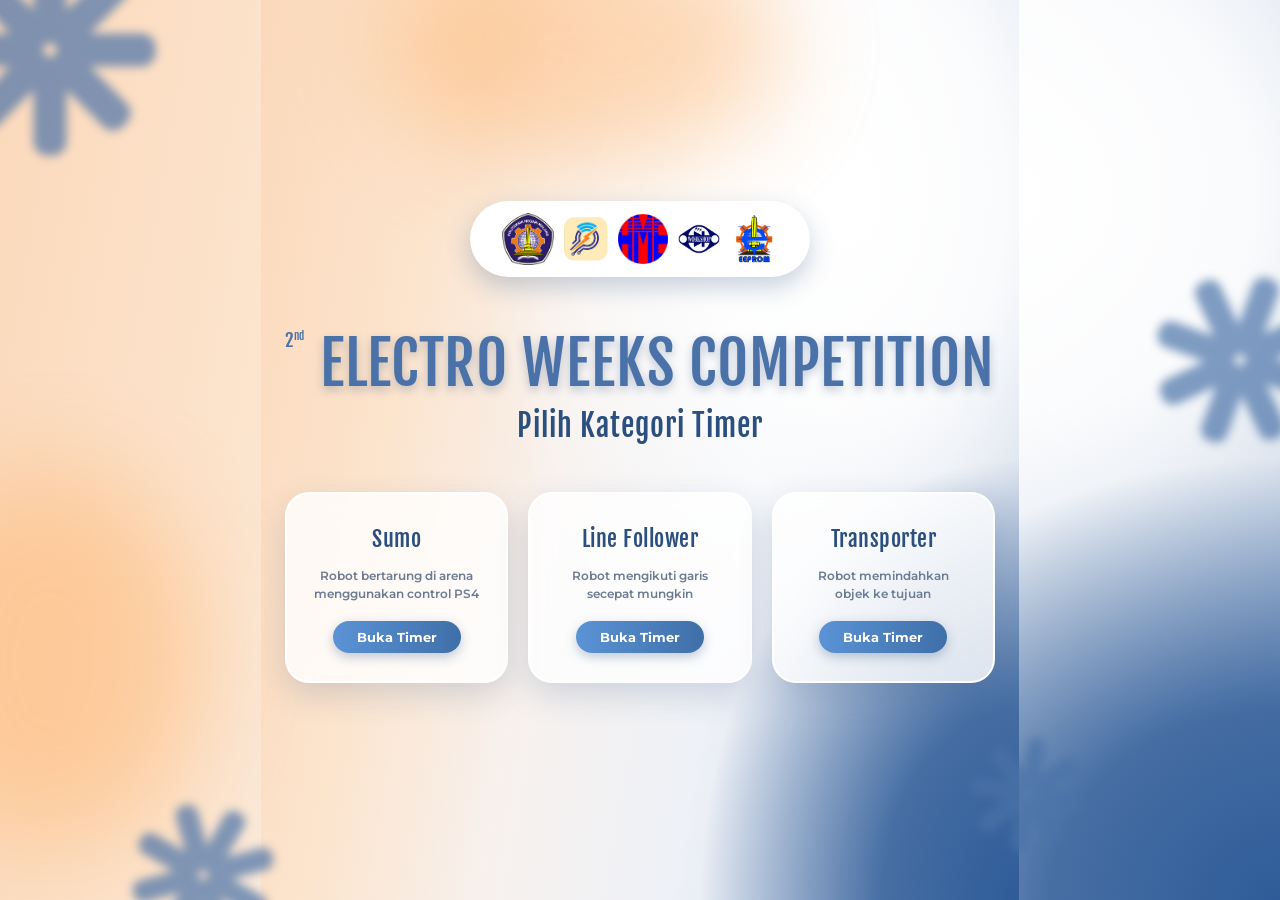
<file: index.html>
<!DOCTYPE html>
<html lang="id">
<head>
  <meta charset="utf-8">
  <meta name="viewport" content="width=device-width, initial-scale=1">
  <title>EWC Timer</title>
  <link href="https://fonts.googleapis.com/css2?family=Fjalla+One&family=Oswald:wght@500;700&family=Montserrat:ital,wght@0,600;0,800;1,800&display=swap" rel="stylesheet">
  <style>
    :root {
      --blue: #3f6fa8;
      --blue-d: #2b4f7e;
      --title: #4a72a8;
      --orange: #ffa94d;
      --yellow: #ffc72c;
      --ink: #1d2f48;
    }

    * { box-sizing: border-box; }

    html, body {
      margin: 0;
      min-height: 100%;
      font-family: Montserrat, system-ui, sans-serif;
      color: var(--ink);
      background:
        radial-gradient(ellipse 60% 70% at 100% 100%, #2f5c98 0%, rgba(47,92,152,.85) 30%, rgba(47,92,152,0) 70%),
        radial-gradient(ellipse 50% 60% at 78% 22%, #ffffff 0%, rgba(255,255,255,.9) 40%, rgba(255,255,255,0) 100%),
        linear-gradient(100deg, #fbd9bb 0%, #fce4cd 22%, #f7f1ee 42%, #eef1f7 62%, #cfd9e8 85%, #aebfd8 100%);
      min-height: 100dvh;
      display: flex;
      align-items: center;
      justify-content: center;
      overflow: hidden;
    }

    /* asterisk dekorasi */
    .ast {
      position: fixed;
      color: #4a72a8;
      opacity: .7;
      filter: blur(5px);
      pointer-events: none;
    }
    .ast svg { width: 100%; height: 100%; display: block; fill: currentColor; }
    .ast.a1 { width: 220px; height: 220px; left: -60px; top: -60px; }
    .ast.a2 { width: 180px; height: 180px; right: -50px; top: 30%; transform: rotate(20deg); }
    .ast.a3 { width: 150px; height: 150px; left: 10%; bottom: -50px; transform: rotate(-15deg); }
    .ast.a4 { width: 120px; height: 120px; right: 15%; bottom: 5%; transform: rotate(10deg); }

    .blob {
      position: fixed;
      border-radius: 50%;
      background: #ffb066;
      filter: blur(50px);
      opacity: .45;
      pointer-events: none;
    }
    .blob.b1 { width: 400px; height: 250px; left: 30%; top: -80px; }
    .blob.b2 { width: 300px; height: 380px; left: -100px; bottom: 50px; }

    /* ===== Konten ===== */
    .wrap {
      position: relative;
      z-index: 1;
      width: 100%;
      max-width: 860px;
      padding: 40px 24px 56px;
      display: flex;
      flex-direction: column;
      align-items: center;
      gap: 48px;
    }

    /* logo pill */
    .logos {
      width: 340px;
      height: 76px;
      border-radius: 999px;
      background: #fff;
      box-shadow: 0 10px 24px rgba(43,79,126,.25);
      display: flex;
      align-items: center;
      justify-content: center;
      gap: 10px;
      padding: 0 18px;
    }
    .logos img { object-fit: contain; width: auto; flex-shrink: 0; }
    .logos .logo-polinema  { height: 52px; }
    .logos .logo-emc1      { height: 44px; }
    .logos .logo-emc2      { height: 50px; }
    .logos .logo-workshop  { height: 42px; }
    .logos .logo-eeprom    { height: 48px; }

    /* judul */
    .head { text-align: center; color: var(--title); font-family: "Fjalla One", Oswald, sans-serif; }
    .head .edition { display: flex; align-items: flex-start; justify-content: center; gap: 2px; }
    .head .sup { font-size: 18px; font-weight: 400; margin-top: 6px; line-height: 1; }
    .head h1 {
      margin: 0;
      font-weight: 400;
      font-size: clamp(32px, 5vw, 60px);
      letter-spacing: 1px;
      text-transform: uppercase;
      text-shadow: 0 4px 10px rgba(43,79,126,.3);
      white-space: nowrap;
    }
    .head h2 {
      margin: 6px 0 0;
      font-size: clamp(18px, 2.5vw, 30px);
      font-weight: 400;
      letter-spacing: 1px;
      color: var(--blue-d);
    }

    /* kartu pilihan */
    .cards {
      display: flex;
      flex-wrap: wrap;
      gap: 20px;
      justify-content: center;
      width: 100%;
    }

    .card {
      flex: 1 1 220px;
      max-width: 240px;
      background: rgba(255,255,255,.8);
      backdrop-filter: blur(10px);
      border: 2px solid rgba(255,255,255,.9);
      border-radius: 24px;
      padding: 32px 20px 28px;
      text-align: center;
      box-shadow: 0 12px 32px rgba(43,79,126,.18);
      cursor: pointer;
      text-decoration: none;
      color: inherit;
      transition: transform .2s, box-shadow .2s, border-color .2s;
      display: flex;
      flex-direction: column;
      align-items: center;
      gap: 14px;
    }
    .card:hover {
      transform: translateY(-6px);
      box-shadow: 0 20px 44px rgba(43,79,126,.28);
      border-color: var(--blue);
    }

    .card-icon {
      width: 64px; height: 64px;
      border-radius: 18px;
      display: flex; align-items: center; justify-content: center;
      font-size: 32px;
    }

    .card-label {
      font-size: 11px;
      font-weight: 800;
      letter-spacing: .15em;
      text-transform: uppercase;
      color: var(--blue);
    }
    .card-name {
      font-family: "Fjalla One", Oswald, sans-serif;
      font-size: 22px;
      font-weight: 400;
      color: var(--blue-d);
      letter-spacing: .5px;
      line-height: 1.2;
    }
    .card-desc {
      font-size: 12px;
      font-weight: 600;
      color: #6b7b93;
      line-height: 1.5;
    }

    .card-btn {
      margin-top: 4px;
      padding: 8px 24px;
      border-radius: 999px;
      border: none;
      background: linear-gradient(90deg, #5b93d6, var(--blue));
      color: #fff;
      font: 700 13px Montserrat, sans-serif;
      cursor: pointer;
      box-shadow: 0 4px 12px rgba(43,79,126,.3);
      pointer-events: none; /* klik ditangani oleh <a> */
    }
    .card:hover .card-btn {
      background: linear-gradient(90deg, var(--orange), var(--yellow));
      color: #4a2c00;
    }
  </style>
</head>
<body>
  <!-- dekorasi -->
  <svg width="0" height="0" style="position:absolute"><defs>
    <symbol id="ast" viewBox="-100 -100 200 200">
      <rect x="-15" y="-96" width="30" height="90" rx="13" transform="rotate(0)"/>
      <rect x="-15" y="-96" width="30" height="90" rx="13" transform="rotate(45)"/>
      <rect x="-15" y="-96" width="30" height="90" rx="13" transform="rotate(90)"/>
      <rect x="-15" y="-96" width="30" height="90" rx="13" transform="rotate(135)"/>
      <rect x="-15" y="-96" width="30" height="90" rx="13" transform="rotate(180)"/>
      <rect x="-15" y="-96" width="30" height="90" rx="13" transform="rotate(225)"/>
      <rect x="-15" y="-96" width="30" height="90" rx="13" transform="rotate(270)"/>
      <rect x="-15" y="-96" width="30" height="90" rx="13" transform="rotate(315)"/>
    </symbol>
  </defs></svg>
  <div class="blob b1"></div>
  <div class="blob b2"></div>
  <div class="ast a1"><svg><use href="#ast"/></svg></div>
  <div class="ast a2"><svg><use href="#ast"/></svg></div>
  <div class="ast a3"><svg><use href="#ast"/></svg></div>
  <div class="ast a4"><svg><use href="#ast"/></svg></div>

  <div class="wrap">
    <!-- Logo -->
    <div class="logos">
      <img class="logo-polinema" src="assets/logo-polinema.png" alt="Polinema">
      <img class="logo-emc1" src="assets/logo-emc-1.png" alt="EMC">
      <img class="logo-emc2" src="assets/logo-emc-2.png" alt="EMC">
      <img class="logo-workshop" src="assets/logo-workshop.png" alt="Workshop">
      <img class="logo-eeprom" src="assets/logo-eeprom.png" alt="EEPROM">
    </div>

    <!-- Judul -->
    <div class="head">
      <div class="edition">
        <span class="sup">2<sup style="font-size:.6em">nd</sup></span>
        <h1>&nbsp;Electro Weeks Competition</h1>
      </div>
      <h2>Pilih Kategori Timer</h2>
    </div>

    <!-- Kartu pilihan -->
    <div class="cards">
      <a class="card" href="sumo.html">
        <div class="card-name">Sumo</div>
        <div class="card-desc">Robot bertarung di arena<br>menggunakan control PS4</div>
        <button class="card-btn">Buka Timer</button>
      </a>

      <a class="card" href="LF.html">
        <div class="card-name">Line Follower</div>
        <div class="card-desc">Robot mengikuti garis<br>secepat mungkin</div>
        <button class="card-btn">Buka Timer</button>
      </a>

      <a class="card" href="transporter.html">
        <div class="card-name">Transporter</div>
        <div class="card-desc">Robot memindahkan<br>objek ke tujuan</div>
        <button class="card-btn">Buka Timer</button>
      </a>
    </div>
  </div>
</body>
</html>
</file>
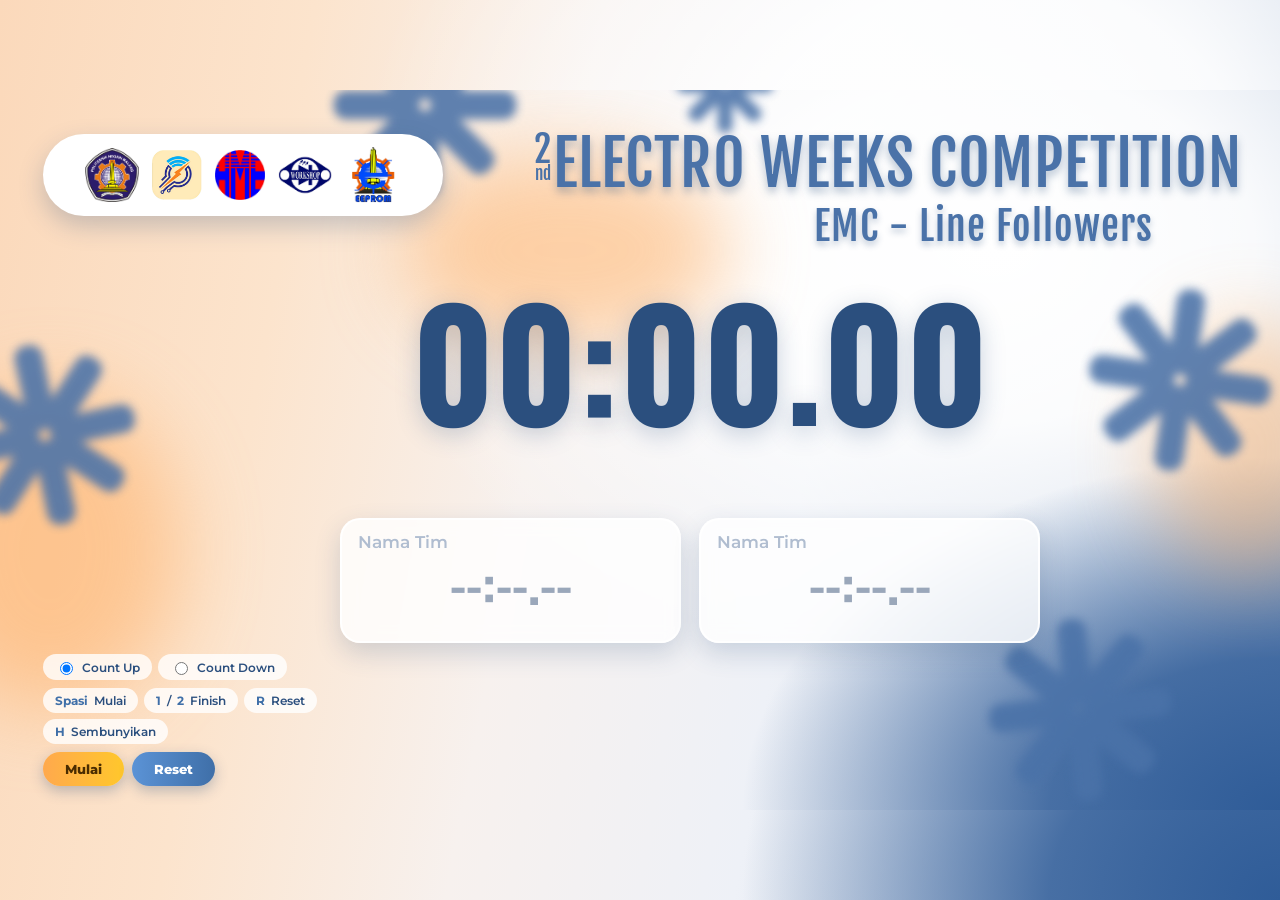
<file: LF.html>
<!DOCTYPE html>
<html lang="id">
<head>
  <meta charset="utf-8">
  <meta name="viewport" content="width=device-width, initial-scale=1">
  <title>Timer</title>
  <link href="https://fonts.googleapis.com/css2?family=Fjalla+One&family=Oswald:wght@500;700&family=Montserrat:ital,wght@0,600;0,800;1,800&display=swap" rel="stylesheet">
  <link rel="stylesheet" href="../css/style.css">
</head>
<body data-cat="lf">
  <svg width="0" height="0" style="position:absolute"><defs>
    <symbol id="ast" viewBox="-100 -100 200 200"><rect x="-15" y="-96" width="30" height="90" rx="13" transform="rotate(0)"/><rect x="-15" y="-96" width="30" height="90" rx="13" transform="rotate(45)"/><rect x="-15" y="-96" width="30" height="90" rx="13" transform="rotate(90)"/><rect x="-15" y="-96" width="30" height="90" rx="13" transform="rotate(135)"/><rect x="-15" y="-96" width="30" height="90" rx="13" transform="rotate(180)"/><rect x="-15" y="-96" width="30" height="90" rx="13" transform="rotate(225)"/><rect x="-15" y="-96" width="30" height="90" rx="13" transform="rotate(270)"/><rect x="-15" y="-96" width="30" height="90" rx="13" transform="rotate(315)"/></symbol>
  </defs></svg>

  <div id="stage">
    <div class="blob b1"></div><div class="blob b2"></div><div class="blob b3"></div>
    <div class="ast a1"><svg><use href="#ast"/></svg></div>
    <div class="ast a2"><svg><use href="#ast"/></svg></div>
    <div class="ast a3"><svg><use href="#ast"/></svg></div>
    <div class="ast a4"><svg><use href="#ast"/></svg></div>
    <div class="ast a5"><svg><use href="#ast"/></svg></div>

    <div class="logos">
      <img class="logo-polinema" src="../assets/logo-polinema.png" alt="Polinema">
      <img class="logo-emc1" src="../assets/logo-emc-1.png" alt="EMC">
      <img class="logo-emc2" src="../assets/logo-emc-2.png" alt="EMC">
      <img class="logo-workshop" src="../assets/logo-workshop.png" alt="Workshop">
      <img class="logo-eeprom" src="../assets/logo-eeprom.png" alt="EEPROM">
    </div>

    <div class="head">
      <div class="t-row">
        <div class="ord"><b id="ordNum"></b><i id="ordSuf"></i></div>
        <h1 id="title"></h1>
      </div>
      <h2 id="subtitle"></h2>
    </div>

    <div class="timer-area">
      <div class="time" id="time">00:00.00</div>
    </div>

    <div class="cards">
      <div class="card" id="c1">
        <div class="card-top">
          <input class="team-input" id="team1" type="text" placeholder="Nama Tim" maxlength="30">
        </div>
        <div class="ct" id="t1">--:--.--</div>
        <div class="sub" id="s1"></div>
      </div>
      <div class="card" id="c2">
        <div class="card-top">
          <input class="team-input" id="team2" type="text" placeholder="Nama Tim" maxlength="30">
        </div>
        <div class="ct" id="t2">--:--.--</div>
        <div class="sub" id="s2"></div>
      </div>
    </div>

    <div class="controls">
      <div class="row">
        <label><input type="radio" name="mode" id="modeUp" checked> Count Up</label>
        <label><input type="radio" name="mode" id="modeDown"> Count Down</label>
        <span class="chip" id="cdBox">Set: <input type="number" id="setMinutes" min="0" max="99" value="3"> menit</span>
      </div>
      <div class="row"><span class="chip"><b>Spasi</b> Mulai</span><span class="chip"><b>1</b>/<b>2</b> Finish</span><span class="chip"><b>R</b> Reset</span><span class="chip"><b>H</b> Sembunyikan</span></div>
      <div class="btns"><button class="o" tabindex="-1" id="bs">Mulai</button><button tabindex="-1" id="br">Reset</button></div>
    </div>
  </div>

  <script src="../js/config.js"></script>
  <script src="../js/app.js"></script>
</body>
</html>
</file>
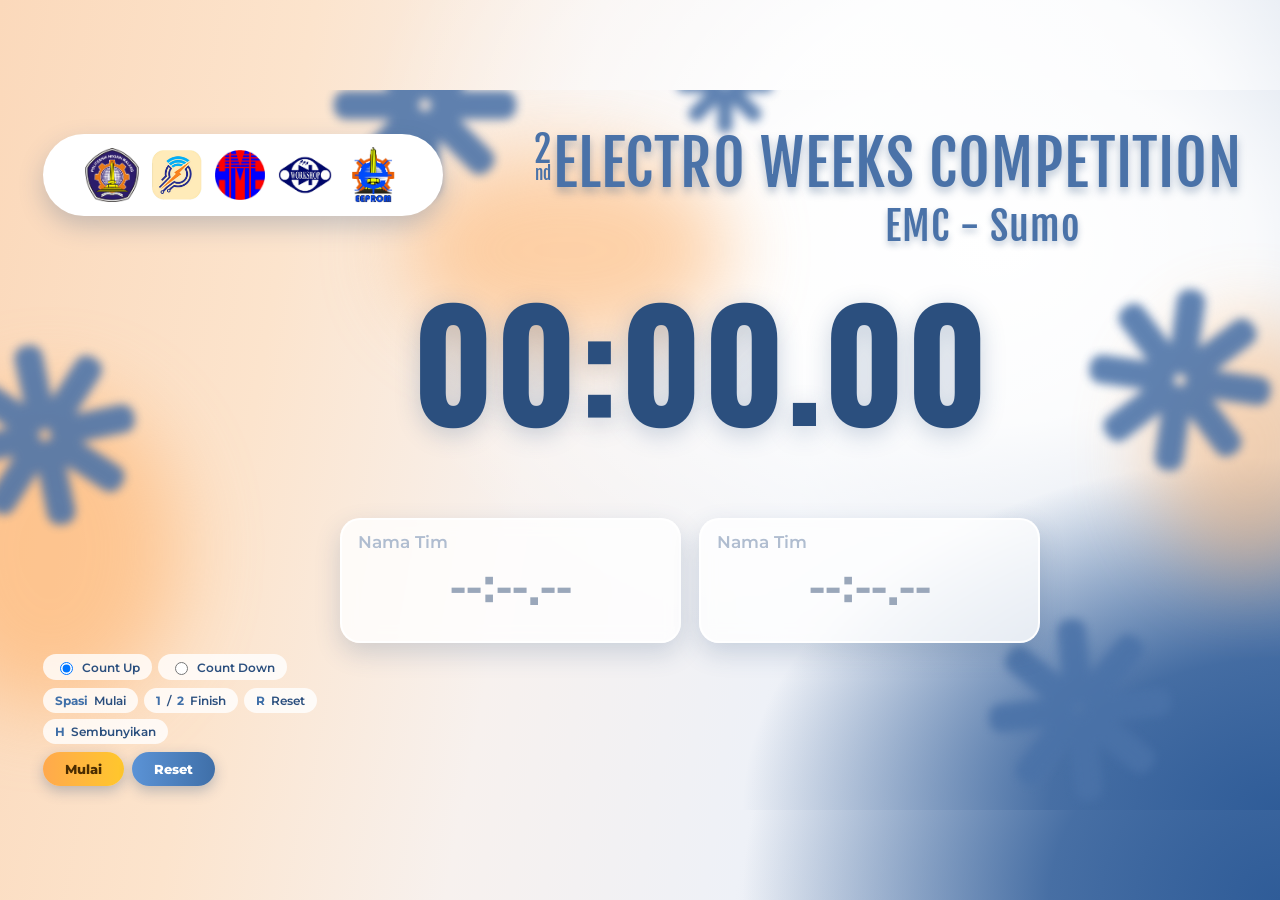
<file: sumo.html>
<!DOCTYPE html>
<html lang="id">
<head>
  <meta charset="utf-8">
  <meta name="viewport" content="width=device-width, initial-scale=1">
  <title>Timer</title>
  <link href="https://fonts.googleapis.com/css2?family=Fjalla+One&family=Oswald:wght@500;700&family=Montserrat:ital,wght@0,600;0,800;1,800&display=swap" rel="stylesheet">
  <link rel="stylesheet" href="css/style.css">
</head>
<body data-cat="sumo">
  <svg width="0" height="0" style="position:absolute"><defs>
    <symbol id="ast" viewBox="-100 -100 200 200"><rect x="-15" y="-96" width="30" height="90" rx="13" transform="rotate(0)"/><rect x="-15" y="-96" width="30" height="90" rx="13" transform="rotate(45)"/><rect x="-15" y="-96" width="30" height="90" rx="13" transform="rotate(90)"/><rect x="-15" y="-96" width="30" height="90" rx="13" transform="rotate(135)"/><rect x="-15" y="-96" width="30" height="90" rx="13" transform="rotate(180)"/><rect x="-15" y="-96" width="30" height="90" rx="13" transform="rotate(225)"/><rect x="-15" y="-96" width="30" height="90" rx="13" transform="rotate(270)"/><rect x="-15" y="-96" width="30" height="90" rx="13" transform="rotate(315)"/></symbol>
  </defs></svg>

  <div id="stage">
    <div class="blob b1"></div><div class="blob b2"></div><div class="blob b3"></div>
    <div class="ast a1"><svg><use href="#ast"/></svg></div>
    <div class="ast a2"><svg><use href="#ast"/></svg></div>
    <div class="ast a3"><svg><use href="#ast"/></svg></div>
    <div class="ast a4"><svg><use href="#ast"/></svg></div>
    <div class="ast a5"><svg><use href="#ast"/></svg></div>

    <div class="logos">
      <img class="logo-polinema" src="assets/logo-polinema.png" alt="Polinema">
      <img class="logo-emc1" src="assets/logo-emc-1.png" alt="EMC">
      <img class="logo-emc2" src="assets/logo-emc-2.png" alt="EMC">
      <img class="logo-workshop" src="assets/logo-workshop.png" alt="Workshop">
      <img class="logo-eeprom" src="assets/logo-eeprom.png" alt="EEPROM">
    </div>

    <div class="head">
      <div class="t-row">
        <div class="ord"><b id="ordNum"></b><i id="ordSuf"></i></div>
        <h1 id="title"></h1>
      </div>
      <h2 id="subtitle"></h2>
    </div>

    <div class="timer-area">
      <div class="time" id="time">00:00.00</div>
    </div>

    <div class="cards">
      <div class="card" id="c1">
        <div class="card-top">
          <input class="team-input" id="team1" type="text" placeholder="Nama Tim" maxlength="30">
        </div>
        <div class="ct" id="t1">--:--.--</div>
        <div class="sub" id="s1"></div>
      </div>
      <div class="card" id="c2">
        <div class="card-top">
          <input class="team-input" id="team2" type="text" placeholder="Nama Tim" maxlength="30">
        </div>
        <div class="ct" id="t2">--:--.--</div>
        <div class="sub" id="s2"></div>
      </div>
    </div>

    <div class="controls">
      <div class="row">
        <label><input type="radio" name="mode" id="modeUp" checked> Count Up</label>
        <label><input type="radio" name="mode" id="modeDown"> Count Down</label>
        <span class="chip" id="cdBox">Set: <input type="number" id="setMinutes" min="0" max="99" value="3"> menit</span>
      </div>
      <div class="row"><span class="chip"><b>Spasi</b> Mulai</span><span class="chip"><b>1</b>/<b>2</b> Finish</span><span class="chip"><b>R</b> Reset</span><span class="chip"><b>H</b> Sembunyikan</span></div>
      <div class="btns"><button class="o" tabindex="-1" id="bs">Mulai</button><button tabindex="-1" id="br">Reset</button></div>
    </div>
  </div>

  <script src="js/config.js"></script>
  <script src="js/app.js"></script>
</body>
</html>
</file>
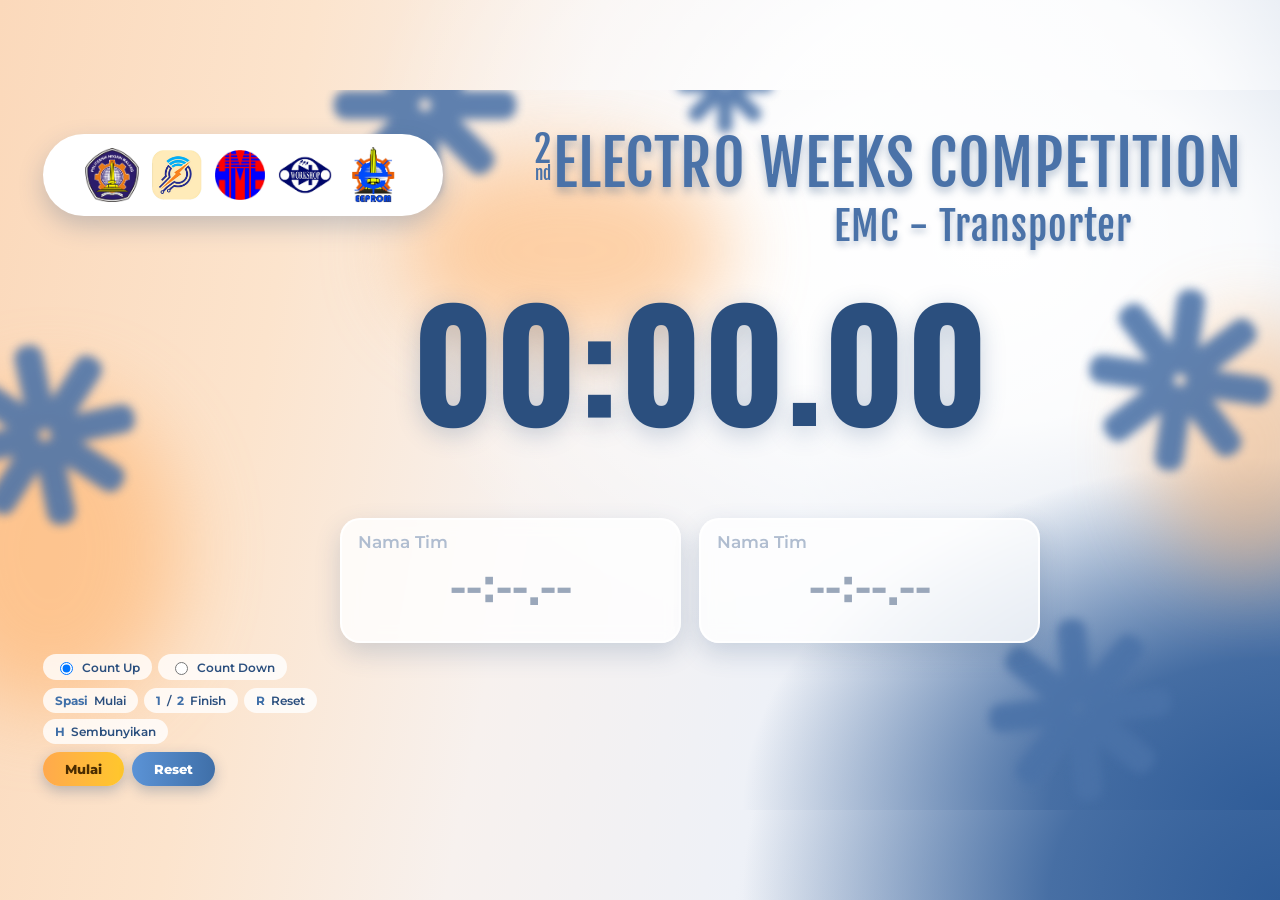
<file: transporter.html>
<!DOCTYPE html>
<html lang="id">
<head>
  <meta charset="utf-8">
  <meta name="viewport" content="width=device-width, initial-scale=1">
  <title>Timer</title>
  <link href="https://fonts.googleapis.com/css2?family=Fjalla+One&family=Oswald:wght@500;700&family=Montserrat:ital,wght@0,600;0,800;1,800&display=swap" rel="stylesheet">
  <link rel="stylesheet" href="css/style.css">
</head>
<body data-cat="transporter">
  <svg width="0" height="0" style="position:absolute"><defs>
    <symbol id="ast" viewBox="-100 -100 200 200"><rect x="-15" y="-96" width="30" height="90" rx="13" transform="rotate(0)"/><rect x="-15" y="-96" width="30" height="90" rx="13" transform="rotate(45)"/><rect x="-15" y="-96" width="30" height="90" rx="13" transform="rotate(90)"/><rect x="-15" y="-96" width="30" height="90" rx="13" transform="rotate(135)"/><rect x="-15" y="-96" width="30" height="90" rx="13" transform="rotate(180)"/><rect x="-15" y="-96" width="30" height="90" rx="13" transform="rotate(225)"/><rect x="-15" y="-96" width="30" height="90" rx="13" transform="rotate(270)"/><rect x="-15" y="-96" width="30" height="90" rx="13" transform="rotate(315)"/></symbol>
  </defs></svg>

  <div id="stage">
    <div class="blob b1"></div><div class="blob b2"></div><div class="blob b3"></div>
    <div class="ast a1"><svg><use href="#ast"/></svg></div>
    <div class="ast a2"><svg><use href="#ast"/></svg></div>
    <div class="ast a3"><svg><use href="#ast"/></svg></div>
    <div class="ast a4"><svg><use href="#ast"/></svg></div>
    <div class="ast a5"><svg><use href="#ast"/></svg></div>

    <div class="logos">
      <img class="logo-polinema" src="assets/logo-polinema.png" alt="Polinema">
      <img class="logo-emc1" src="assets/logo-emc-1.png" alt="EMC">
      <img class="logo-emc2" src="assets/logo-emc-2.png" alt="EMC">
      <img class="logo-workshop" src="assets/logo-workshop.png" alt="Workshop">
      <img class="logo-eeprom" src="assets/logo-eeprom.png" alt="EEPROM">
    </div>

    <div class="head">
      <div class="t-row">
        <div class="ord"><b id="ordNum"></b><i id="ordSuf"></i></div>
        <h1 id="title"></h1>
      </div>
      <h2 id="subtitle"></h2>
    </div>

    <div class="timer-area">
      <div class="time" id="time">00:00.00</div>
    </div>

    <div class="cards">
      <div class="card" id="c1">
        <div class="card-top">
          <input class="team-input" id="team1" type="text" placeholder="Nama Tim" maxlength="30">
        </div>
        <div class="ct" id="t1">--:--.--</div>
        <div class="sub" id="s1"></div>
      </div>
      <div class="card" id="c2">
        <div class="card-top">
          <input class="team-input" id="team2" type="text" placeholder="Nama Tim" maxlength="30">
        </div>
        <div class="ct" id="t2">--:--.--</div>
        <div class="sub" id="s2"></div>
      </div>
    </div>

    <div class="controls">
      <div class="row">
        <label><input type="radio" name="mode" id="modeUp" checked> Count Up</label>
        <label><input type="radio" name="mode" id="modeDown"> Count Down</label>
        <span class="chip" id="cdBox">Set: <input type="number" id="setMinutes" min="0" max="99" value="3"> menit</span>
      </div>
      <div class="row"><span class="chip"><b>Spasi</b> Mulai</span><span class="chip"><b>1</b>/<b>2</b> Finish</span><span class="chip"><b>R</b> Reset</span><span class="chip"><b>H</b> Sembunyikan</span></div>
      <div class="btns"><button class="o" tabindex="-1" id="bs">Mulai</button><button tabindex="-1" id="br">Reset</button></div>
    </div>
  </div>

  <script src="js/config.js"></script>
  <script src="js/app.js"></script>
</body>
</html>
</file>
<file: css/style.css>
:root {
  --blue: #3f6fa8;
  --blue-d: #2b4f7e;
  --title: #4a72a8;
  --orange: #ffa94d;
  --yellow: #ffc72c;
  --green: #1f9d57;
  --ink: #1d2f48;
}

* {
  box-sizing: border-box;
}

html,
body {
  margin: 0;
  height: 100%;
  overflow: hidden;
  background:
    radial-gradient(ellipse 60% 70% at 100% 100%, #2f5c98 0%, rgba(47, 92, 152, .85) 30%, rgba(47, 92, 152, 0) 70%),
    radial-gradient(ellipse 50% 60% at 78% 22%, #ffffff 0%, rgba(255, 255, 255, .9) 40%, rgba(255, 255, 255, 0) 100%),
    linear-gradient(100deg, #fbd9bb 0%, #fce4cd 22%, #f7f1ee 42%, #eef1f7 62%, #cfd9e8 85%, #aebfd8 100%);
  font-family: Montserrat, system-ui, sans-serif;
  color: var(--ink);
}

/* ===== Stage 1280x720 (di-scale otomatis sesuai layar / OBS) ===== */
#stage {
  position: absolute;
  left: 50%;
  top: 50%;
  width: 1280px;
  height: 720px;
  transform: translate(-50%, -50%) scale(var(--s, 1));
  transform-origin: center center;
  overflow: hidden;
  background:
    radial-gradient(ellipse 60% 70% at 100% 100%, #2f5c98 0%, rgba(47, 92, 152, .85) 30%, rgba(47, 92, 152, 0) 70%),
    radial-gradient(ellipse 50% 60% at 78% 22%, #ffffff 0%, rgba(255, 255, 255, .9) 40%, rgba(255, 255, 255, 0) 100%),
    linear-gradient(100deg, #fbd9bb 0%, #fce4cd 22%, #f7f1ee 42%, #eef1f7 62%, #cfd9e8 85%, #aebfd8 100%);
}

/* blob oranye lembut */
.blob {
  position: absolute;
  border-radius: 50%;
  background: #ffb066;
  filter: blur(40px);
  opacity: .55;
}

.blob.b1 {
  width: 330px;
  height: 200px;
  left: 400px;
  top: 60px;
}

.blob.b2 {
  width: 260px;
  height: 320px;
  left: -80px;
  top: 300px;
}

.blob.b3 {
  width: 200px;
  height: 260px;
  right: -70px;
  top: 230px;
  opacity: .45;
}

/* asterisk biru blur */
.ast {
  position: absolute;
  color: #4a72a8;
  opacity: .88;
  filter: blur(5px);
}

.ast svg {
  width: 100%;
  height: 100%;
  display: block;
  fill: currentColor;
}

.ast.a1 {
  width: 190px;
  height: 190px;
  left: 330px;
  top: -80px;
}

.ast.a2 {
  width: 190px;
  height: 190px;
  left: -50px;
  top: 250px;
  transform: rotate(-12deg);
}

.ast.a3 {
  width: 190px;
  height: 190px;
  left: 1085px;
  top: 195px;
  transform: rotate(8deg);
}

.ast.a4 {
  width: 190px;
  height: 190px;
  left: 985px;
  top: 525px;
  transform: rotate(-6deg);
}

.ast.a5 {
  width: 100px;
  height: 100px;
  left: 675px;
  top: -55px;
}

/* ===== Logo pill ===== */
.logos {
  position: absolute;
  left: 43px;
  top: 44px;
  width: 400px;
  height: 82px;
  border-radius: 999px;
  background: #fff;
  box-shadow: 0 10px 24px rgba(43, 79, 126, .25);
  display: flex;
  align-items: center;
  justify-content: center;
  gap: 13px;
  padding: 0 20px;
}

/* ukuran per-logo — sesuaikan height sesuai kebutuhan */
.logos img { object-fit: contain; width: auto; flex-shrink: 0; }
.logos .logo-polinema  { height: 54px; }
.logos .logo-emc1      { height: 50px; }
.logos .logo-emc2      { height: 50px; }
.logos .logo-workshop  { height: 54px; }
.logos .logo-eeprom    { height: 56px; }

/* ===== Pill Technical Meeting ===== */
.tm {
  position: absolute;
  left: 77px;
  top: 143px;
  width: 284px;
  height: 82px;
  border-radius: 999px;
  background: linear-gradient(90deg, #5b93d6, #3f6fa8);
  border: 2px solid rgba(255, 255, 255, .75);
  box-shadow: 0 12px 20px rgba(0, 0, 0, .35);
  display: flex;
  align-items: center;
  justify-content: center;
  text-align: center;
  color: #fff;
  font: italic 800 27px/1.2 Montserrat, sans-serif;
  text-transform: uppercase;
  text-shadow: 0 3px 6px rgba(0, 0, 0, .4);
}

/* ===== Judul ===== */
.head {
  position: absolute;
  right: 38px;
  top: 40px;
  text-align: center;
  color: var(--title);
  font-family: "Fjalla One", Oswald, "Arial Narrow", Impact, sans-serif;
}

.head .t-row {
  display: flex;
  align-items: flex-start;
  justify-content: flex-end;
}

.head .ord {
  display: flex;
  flex-direction: column;
  align-items: center;
  margin-right: 2px;
  line-height: .8;
  padding-top: 6px;
}

.head .ord b {
  font-size: 36px;
  font-weight: 400;
}

.head .ord i {
  font-size: 17px;
  font-style: normal;
  margin-top: 2px;
}

.head h1 {
  margin: 0;
  font-weight: 400;
  font-size: 68px;
  line-height: 1.1;
  letter-spacing: 1px;
  text-transform: uppercase;
  text-shadow: 0 5px 8px rgba(43, 79, 126, .35);
  white-space: nowrap;
}

.head h2 {
  margin: 4px 0 0;
  font-weight: 400;
  font-size: 40px;
  letter-spacing: 1px;
  text-shadow: 0 4px 6px rgba(43, 79, 126, .3);
  padding-left: 190px;
}

/* ===== Badge Panitia ===== */
.badge {
  position: absolute;
  right: 42px;
  bottom: 42px;
  width: 278px;
  height: 70px;
  border-radius: 999px;
  background: linear-gradient(90deg, var(--orange), var(--yellow));
  border: 2px solid rgba(255, 255, 255, .8);
  box-shadow: 0 12px 20px rgba(0, 0, 0, .35);
  display: flex;
  align-items: center;
  justify-content: center;
  color: #fff;
  font: 800 38px Montserrat, sans-serif;
  text-transform: uppercase;
  text-shadow: 0 3px 6px rgba(0, 0, 0, .35);
}

/* ===== Area timer ===== */
.timer-area {
  position: absolute;
  left: 380px;
  top: 190px;
  width: 640px;
  text-align: center;
}

.state {
  font-weight: 800;
  letter-spacing: .3em;
  font-size: 18px;
  color: var(--blue-d);
  text-transform: uppercase;
}

.time {
  font-family: Oswald, Impact, sans-serif;
  font-weight: 700;
  font-size: 150px;
  line-height: 1.05;
  font-variant-numeric: tabular-nums;
  color: var(--blue-d);
  text-shadow: 0 6px 24px rgba(43, 79, 126, .25);
}

.time.run {
  color: var(--ink);
}

.time.countdown {
  color: #e8892a;
}

.time.low {
  color: #d93a3a;
  animation: pulse 1s ease-in-out infinite;
}

@keyframes pulse {

  0%,
  100% {
    opacity: 1;
  }

  50% {
    opacity: .65;
  }
}

.cards {
  position: absolute;
  left: 340px;
  top: 428px;
  width: 700px;
  display: grid;
  grid-template-columns: 1fr 1fr;
  gap: 18px;
}

.card {
  background: rgba(255, 255, 255, .8);
  backdrop-filter: blur(8px);
  border: 2px solid rgba(255, 255, 255, .9);
  border-radius: 20px;
  padding: 12px 16px;
  text-align: center;
  box-shadow: 0 10px 26px rgba(43, 79, 126, .2);
  cursor: pointer;
  transition: .2s;
}

/* header card: badge angka + input nama tim */
.card-top {
  display: flex;
  align-items: center;
  justify-content: center;
  gap: 8px;
  margin-bottom: 2px;
}

.key {
  flex-shrink: 0;
  min-width: 26px;
  padding: 1px 8px;
  border-radius: 8px;
  background: var(--blue);
  color: #fff;
  font-size: 14px;
  font-weight: 800;
}

.ct {
  font-family: Oswald, Impact, sans-serif;
  font-weight: 700;
  font-size: 50px;
  font-variant-numeric: tabular-nums;
  color: #9aa7ba;
  line-height: 1.15;
}

.sub {
  font-size: 12px;
  font-weight: 600;
  min-height: 17px;
  color: #6b7b93;
}

.card.fin {
  border-color: var(--green);
}

.card.fin .ct {
  color: var(--ink);
}

.card.win {
  background: rgba(255, 244, 222, .94);
  border-color: var(--orange);
  box-shadow: 0 10px 34px rgba(255, 169, 77, .5);
}

.card.win .sub {
  color: #c46a00;
  font-weight: 800;
}

/* ===== Kontrol (bisa disembunyikan dengan tombol H) ===== */
.controls {
  position: absolute;
  left: 43px;
  bottom: 24px;
  width: 330px;
  display: flex;
  flex-direction: column;
  gap: 8px;
  font-size: 12px;
  font-weight: 600;
  color: var(--blue-d);
  transition: opacity .25s;
}

body.clean .controls {
  opacity: 0;
  pointer-events: none;
}

.row {
  display: flex;
  flex-wrap: wrap;
  gap: 6px;
}

.row label,
.row .chip {
  display: inline-flex;
  align-items: center;
  gap: 6px;
  background: rgba(255, 255, 255, .8);
  border-radius: 999px;
  padding: 5px 12px;
  cursor: pointer;
}

.row input[type=number] {
  width: 46px;
  padding: 2px;
  text-align: center;
  border: 2px solid var(--orange);
  border-radius: 6px;
  font: 700 13px Oswald, sans-serif;
}

.row b {
  color: var(--blue);
}

.btns {
  display: flex;
  gap: 8px;
}

.btns button {
  font: 800 13px Montserrat, sans-serif;
  border: 0;
  border-radius: 999px;
  padding: 9px 22px;
  cursor: pointer;
  color: #fff;
  background: linear-gradient(90deg, #5b93d6, var(--blue));
  box-shadow: 0 5px 14px rgba(43, 79, 126, .3);
}

.btns button.o {
  background: linear-gradient(90deg, var(--orange), var(--yellow));
  color: #4a2c00;
}

/* ===== Input nama tim di card (tanpa kotak) ===== */
.team-input {
  flex: 1;
  min-width: 0;
  border: none;
  outline: none;
  background: transparent;
  font: 800 17px Montserrat, sans-serif;
  color: var(--blue-d);
  text-align: left;
  padding: 0;
  cursor: text;
}

.team-input::placeholder {
  color: #b0bdd0;
  font-weight: 600;
}

/* Saat timer running: input tidak menyerap klik supaya card bisa diklik */
body.running .team-input {
  pointer-events: none;
  cursor: pointer;
}

/* Sembunyikan placeholder saat mode clean (H) */
body.clean .team-input::placeholder {
  color: transparent;
}

body.clean .team-input {
  pointer-events: none;
}
</file>
